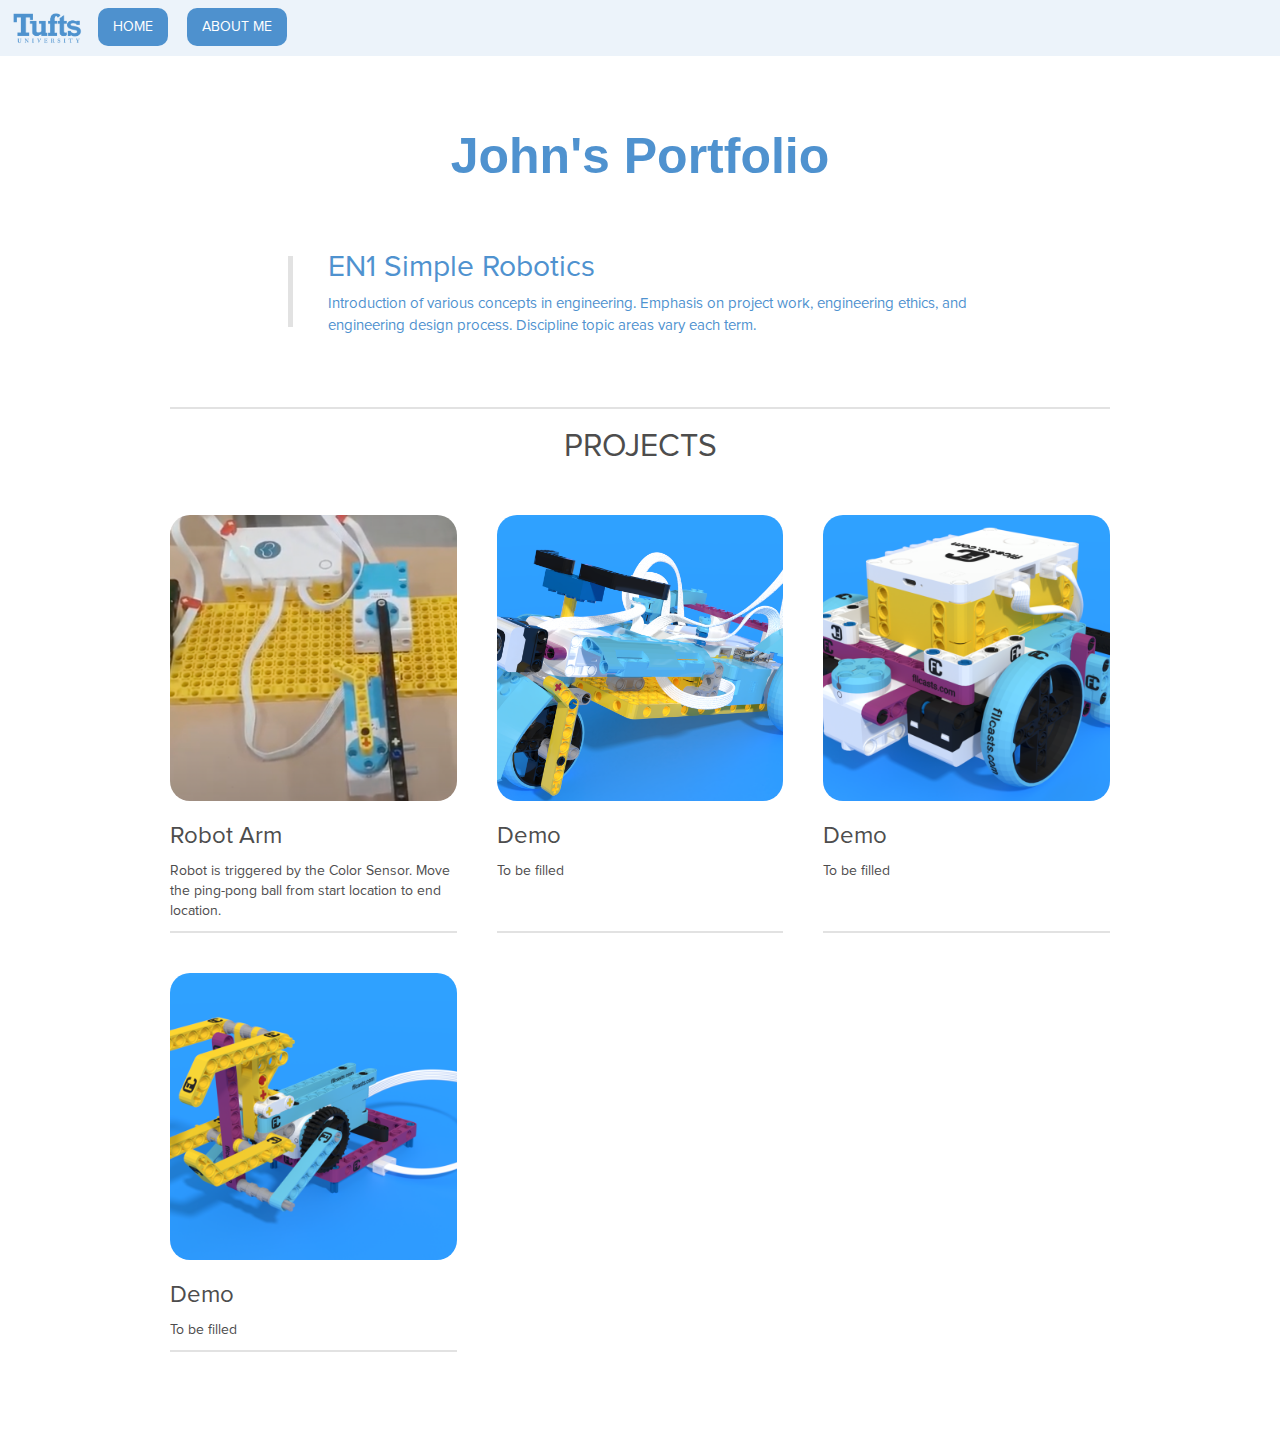
<file: index.html>
<!DOCTYPE html>
<html lang="en">
<head>
  <meta charset="utf-8">
  <title>Home</title>
  <meta content="width=device-width, initial-scale=1" name="viewport">
  <link href="css/normalize.css" rel="stylesheet" type="text/css">
  <link href="css/web.css" rel="stylesheet" type="text/css">
  <link href="css/main.css" rel="stylesheet" type="text/css">
  <link rel="stylesheet" href="https://cdnjs.cloudflare.com/ajax/libs/font-awesome/4.7.0/css/font-awesome.min.css">
  <!-- [if lt IE 9]><script src="https://cdnjs.cloudflare.com/ajax/libs/html5shiv/3.7.3/html5shiv.min.js" type="text/javascript"></script><![endif] -->
  <script type="text/javascript">!function(o,c){var n=c.documentElement,t=" w-mod-";n.className+=t+"js",("ontouchstart"in o||o.DocumentTouch&&c instanceof DocumentTouch)&&(n.className+=t+"touch")}(window,document);</script>
  <link href="images/favicon.png" rel="shortcut icon" type="image/x-icon">
  <link href="images/webclip.png" rel="apple-touch-icon">
</head>
<body class="body">

  <div class="section wf-section">
    
    <a href="https://www.tufts.edu/" target="_blank" class="tufts-link w-inline-block"><img src="images/tufts.png" loading="lazy" width="94" alt="" class="title-image"></a>
    
    <a href="index.html" class="top-button w-button">HOME</a>
    
    <a href="contact.html" class="top-button w-button">ABOUT ME</a>

  </div>
  <div class="section-2 wf-section">

    <h1 class="main-heading">John's Portfolio</h1>

  </div>
  <div class="section-3 wf-section">
    <div class="description-container w-container">
      <blockquote class="description-quote"><span class="text-span"> EN1 Simple Robotics</span><br><span class="text-span-2"> Introduction of various concepts in engineering. Emphasis on project work, engineering ethics, and engineering design process. Discipline topic areas vary each term. </span></blockquote>
    </div>
  </div>
  <section id="cards-section" class="project-section wf-section">
    <div class="project-container w-container">
      
      <h2 class="project-heading">PROJECTS</h2>
      
      <div class="project-grid-container">

        <div class="individual">
          <div class="project-image"><a href="subpage.html"><img src="images/demo.png" class="cards-image"></a></div>
          <a href="#" style="color: inherit; text-decoration: inherit;"> <h3 class="project-sub-heading">Robot Arm</h3></a>
          <p class="project-paragraph">Robot is triggered by the Color Sensor. Move the ping-pong ball from start location to end location.</p>
        </div>
        
        <div class="individual">
          <div class="project-image"><a href="#"><img src="images/lego0.png" class="cards-image"></a></div>
          <a href="#" style="color: inherit; text-decoration: inherit;"> <h3 class="project-sub-heading">Demo</h3></a>
          <p class="project-paragraph">To be filled</p>
        </div>

        <div class="individual">
          <div class="project-image"><a href="#"><img src="images/lego1.png" class="cards-image"></a></div>
          <a href="#" style="color: inherit; text-decoration: inherit;"> <h3 class="project-sub-heading">Demo</h3></a>
          <p class="project-paragraph">To be filled</p>
        </div>

        <div class="individual">
          <div class="project-image"><a href="#"><img src="images/lego2.png" class="cards-image"></a></div>
          <a href="#" style="color: inherit; text-decoration: inherit;"> <h3 class="project-sub-heading">Demo</h3></a>
          <p class="project-paragraph">To be filled</p>
        </div>
      
      </div>
    </div>
  </section>
  <script src="https://d3e54v103j8qbb.cloudfront.net/js/jquery-3.5.1.min.dc5e7f18c8.js?site=6262e29f3ab64e12de472b11" type="text/javascript" integrity="sha256-9/aliU8dGd2tb6OSsuzixeV4y/faTqgFtohetphbbj0=" crossorigin="anonymous"></script>
  <script src="js/main.js" type="text/javascript"></script>
  <!-- [if lte IE 9]><script src="https://cdnjs.cloudflare.com/ajax/libs/placeholders/3.0.2/placeholders.min.js"></script><![endif] -->
</body>
</html>
</file>
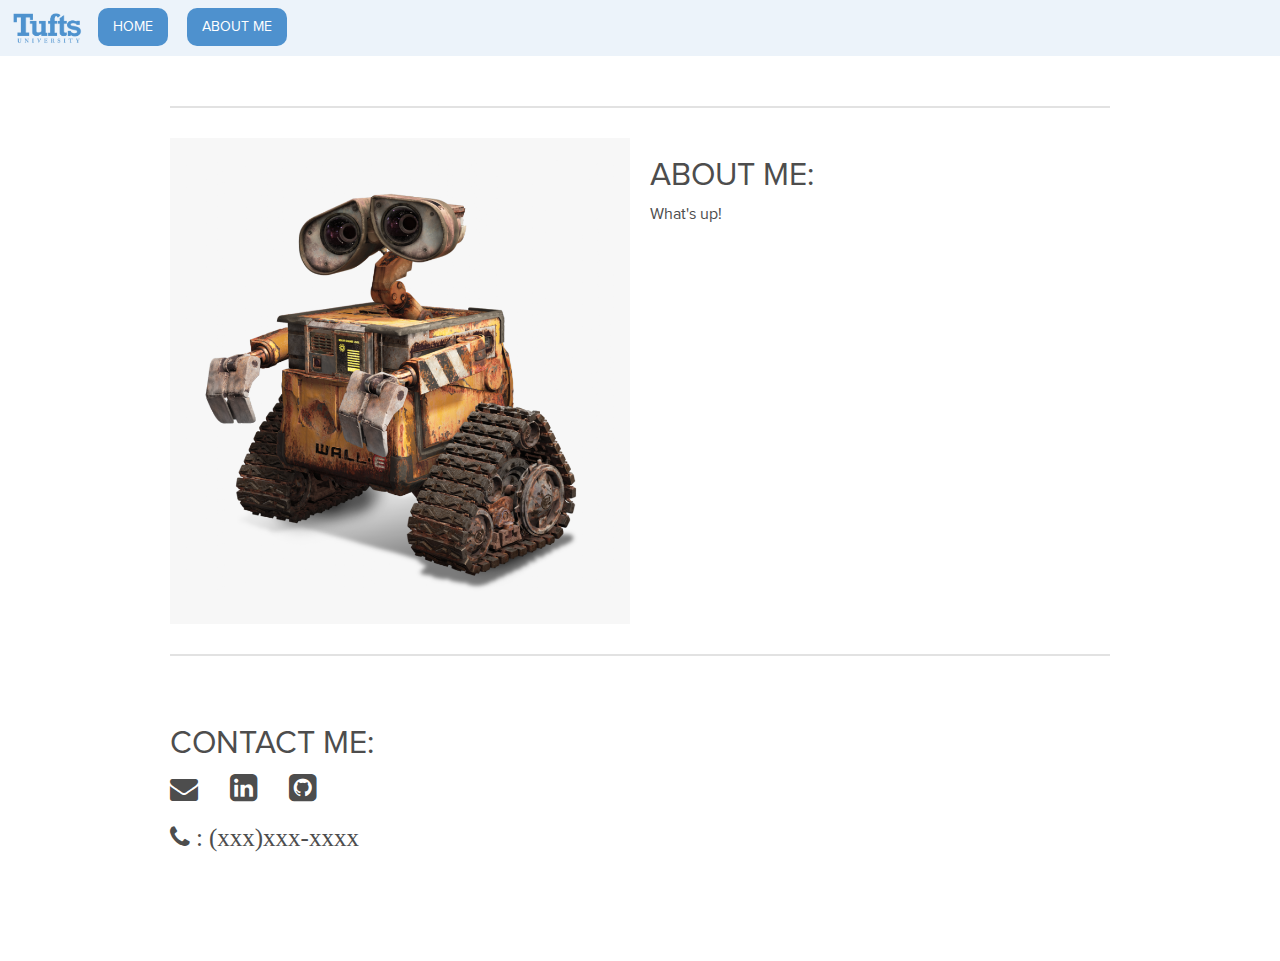
<file: contact.html>
<!DOCTYPE html>
<html lang="en">
<head>
  <meta charset="utf-8">
  <title>About Me</title>
  <meta content="width=device-width, initial-scale=1" name="viewport">
  <link href="css/normalize.css" rel="stylesheet" type="text/css">
  <link href="css/web.css" rel="stylesheet" type="text/css">
  <link href="css/main.css" rel="stylesheet" type="text/css">
  <link rel="stylesheet" href="https://cdnjs.cloudflare.com/ajax/libs/font-awesome/4.7.0/css/font-awesome.min.css">
  <!-- [if lt IE 9]><script src="https://cdnjs.cloudflare.com/ajax/libs/html5shiv/3.7.3/html5shiv.min.js" type="text/javascript"></script><![endif] -->
  <script type="text/javascript">!function(o,c){var n=c.documentElement,t=" w-mod-";n.className+=t+"js",("ontouchstart"in o||o.DocumentTouch&&c instanceof DocumentTouch)&&(n.className+=t+"touch")}(window,document);</script>
  <link href="images/favicon.png" rel="shortcut icon" type="image/x-icon">
  <link href="images/webclip.png" rel="apple-touch-icon">
</head>

<body class="body-3">
  <div class="section wf-section">

    <a href="https://www.tufts.edu/" target="_blank" class="tufts-link w-inline-block"><img src="images/tufts.png" loading="lazy" width="94" alt="" class="title-image"></a>
    
    <a href="index.html" class="top-button w-button">HOME</a>
    
    <a href="contact.html" class="top-button w-button">ABOUT ME</a>

  </div>
  <div class="section21 wf-section">
    <div class="container21 w-container">
      <div class="half-half w-row">
        
        <div class="half-image w-col w-col-6"><img src="images/w.png" loading="lazy" sizes="(max-width: 767px) 96vw, (max-width: 991px) 354px, 460px" alt="" class="half-image-img"></div>
        
        <div class="half-text w-col w-col-6">
          <h2 class="heading">ABOUT ME:</h2>
          <p class="paragraph">What's up!</p>
        </div>
      
      </div>
    </div>
  </div>

  <section id="contact-form" class="section22 wf-section">
    <div class="contact-container w-container">
      
      <h2 class="heading">CONTACT ME:</h2>
      
      <a href="mailto:ethan.danahy@tufts.edu" style="font-size: 28px;" class="con"><i class="fa fa-envelope" aria-hidden="true" style="color:#4d4d4d; "></i></a> &nbsp&nbsp&nbsp&nbsp&nbsp&nbsp
      
      <a href="#" style="font-size: 32px; "><i class="fa fa-linkedin-square" aria-hidden="true" style="color:#4d4d4d"></i></a> &nbsp&nbsp&nbsp&nbsp&nbsp&nbsp
      
      <a href="#" style="font-size: 32px; "><i class="fa fa-github-square" aria-hidden="true" style="color:#4d4d4d"></i></a> &nbsp&nbsp&nbsp&nbsp&nbsp&nbsp

      <br><br>
      
      <p class="paragraph"><i class="fa fa-phone" aria-hidden="true" style="color:#4d4d4d; font-size: 25px;"> : (xxx)xxx-xxxx</p></i>
    
    </div>
  </section>
  <script src="https://d3e54v103j8qbb.cloudfront.net/js/jquery-3.5.1.min.dc5e7f18c8.js?site=6262e29f3ab64e12de472b11" type="text/javascript" integrity="sha256-9/aliU8dGd2tb6OSsuzixeV4y/faTqgFtohetphbbj0=" crossorigin="anonymous"></script>
  <script src="js/main.js" type="text/javascript"></script>
  <!-- [if lte IE 9]><script src="https://cdnjs.cloudflare.com/ajax/libs/placeholders/3.0.2/placeholders.min.js"></script><![endif] -->
</body>
</html>
</file>
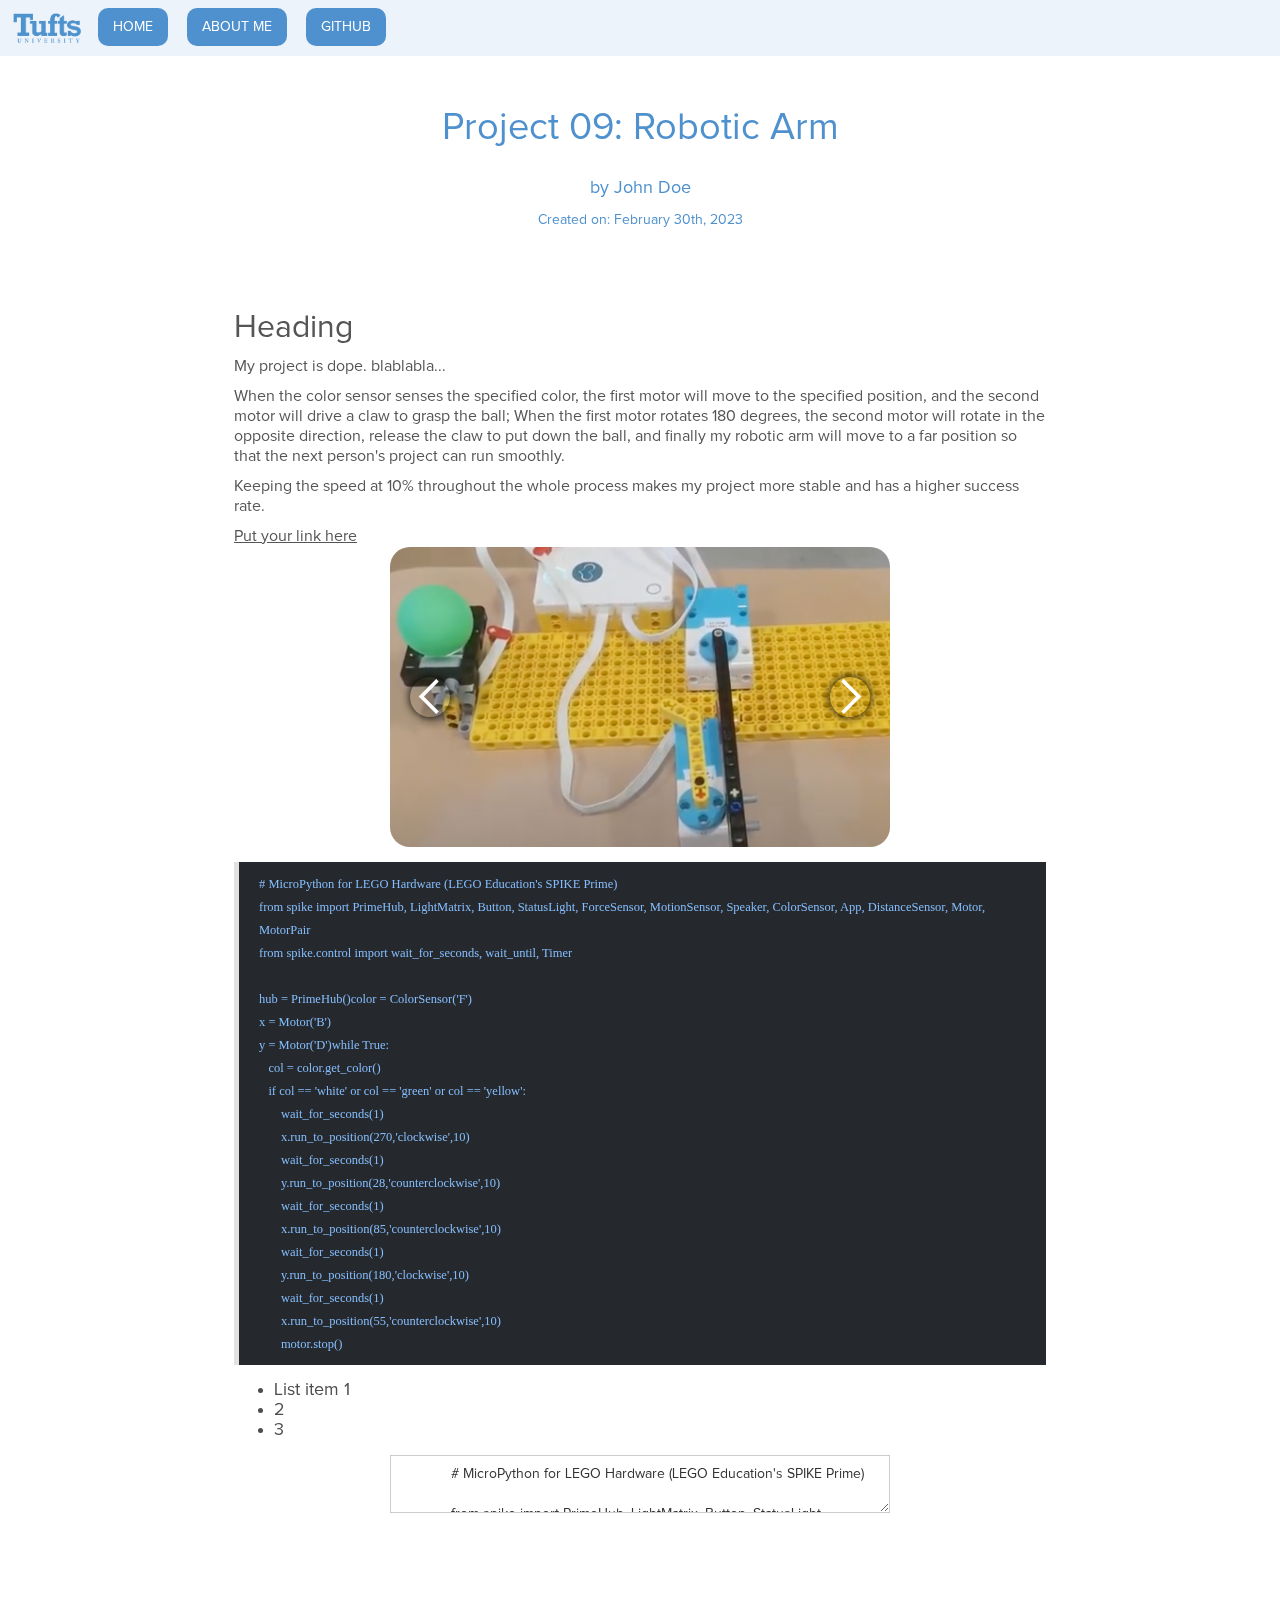
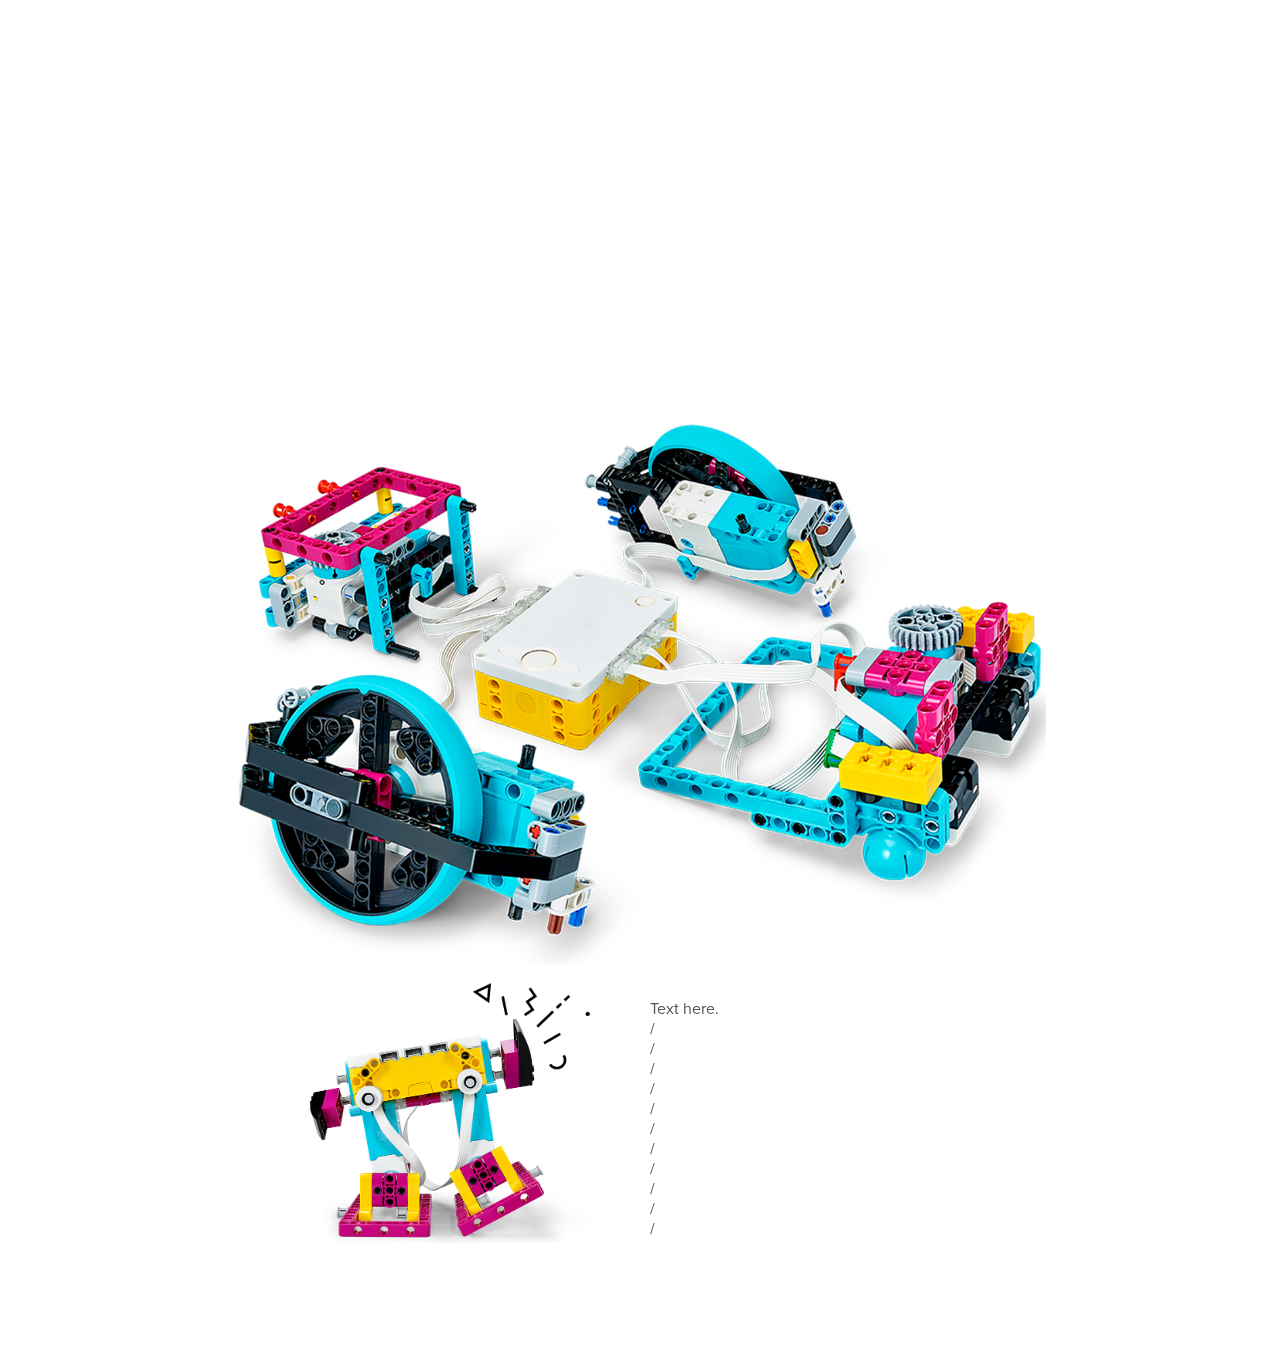
<file: subpage.html>
<!DOCTYPE html>
<html lang="en">
<head>
  <meta charset="utf-8">
  <title>project</title>
  <meta content="width=device-width, initial-scale=1" name="viewport">
  <link href="css/normalize.css" rel="stylesheet" type="text/css">
  <link href="css/web.css" rel="stylesheet" type="text/css">
  <link href="css/main.css" rel="stylesheet" type="text/css">
  <link rel="stylesheet" href="https://cdnjs.cloudflare.com/ajax/libs/font-awesome/4.7.0/css/font-awesome.min.css">
  <!-- [if lt IE 9]><script src="https://cdnjs.cloudflare.com/ajax/libs/html5shiv/3.7.3/html5shiv.min.js" type="text/javascript"></script><![endif] -->
  <script type="text/javascript">!function(o,c){var n=c.documentElement,t=" w-mod-";n.className+=t+"js",("ontouchstart"in o||o.DocumentTouch&&c instanceof DocumentTouch)&&(n.className+=t+"touch")}(window,document);</script>
  <link href="images/favicon.png" rel="shortcut icon" type="image/x-icon">
  <link href="images/webclip.png" rel="apple-touch-icon">
</head>
<body class="body-2">

  <div class="section wf-section">

    <a href="https://www.tufts.edu/" target="_blank" class="tufts-link w-inline-block"><img src="images/tufts.png" loading="lazy" width="94" alt="" class="title-image"></a>
    
    <a href="index.html" class="top-button w-button">HOME</a>
    
    <a href="contact.html" class="top-button w-button">ABOUT ME</a>
    
    <a href="#" class="top-button w-button">GITHUB</a>

  </div>

  <div class="section-11 wf-section">
    <div class="w-layout-grid project-title">
      <h1 class="name">Project 09: Robotic Arm</h1>
      <div class="creator-and-time w-richtext">

        <h4>by John Doe</h4>

        <p>Created on: February 30th, 2023</p>

      </div>
    </div>
  </div>

  <div class="section-12 wf-section">
    <div class="project-container-subpage w-container">
      
      <h2 class="heading">Heading</h2>
      
      <p class="paragraph">My project is dope. blablabla...</p>
      
      <p class="paragraph">When the color sensor senses the specified color, the first motor will move to the specified position, and the second motor will drive a claw to grasp the ball; When the first motor rotates 180 degrees, the second motor will rotate in the opposite direction, release the claw to put down the ball, and finally my robotic arm will move to a far position so that the next person&#x27;s project can run smoothly.  </p>
      
      <p class="paragraph">Keeping the speed at 10% throughout the whole process makes my project more stable and has a higher success rate.</p>
      
      <a href="#" class="paragraph" style="color: inherit;">Put your link here</a>
      
      <div data-delay="4000" data-animation="slide" class="slider w-slider" data-autoplay="false" data-easing="ease" data-hide-arrows="false" data-disable-swipe="false" data-autoplay-limit="0" data-nav-spacing="5" data-duration="500" data-infinite="true">
        <div class="mask w-slider-mask">
          <div class="slide w-slide">
            <a href="#" class="lightbox-link w-inline-block w-lightbox"><img sizes="(max-width: 767px) 90vw, (max-width: 991px) 85vw, 100vw" src="images/demo.png" loading="lazy" alt="" class="slide-image">
              <script type="application/json" class="w-json">{
  "items": [
    {
      "_id": "example_img",
      "origFileName": "demo.png",
      "fileName": "demo.png",
      "fileSize": 3875146,
      "height": 1612,
      "url": "images/demo.png",
      "width": 2262,
      "type": "image"
    }
  ],
  "group": "gallery"
}</script>
            </a>
          </div>
          <div class="slide w-slide">
            <a href="#" class="lightbox-link w-inline-block w-lightbox"><img sizes="(max-width: 767px) 90vw, (max-width: 991px) 85vw, 100vw" src="images/demo1.png" loading="lazy" alt="" class="slide-image">
              <script type="application/json" class="w-json">{
  "items": [
    {
      "_id": "example_img",
      "origFileName": "demo1.png",
      "fileName": "demo1.png",
      "fileSize": 3858187,
      "height": 1398,
      "url": "images/demo1.png",
      "width": 2122,
      "type": "image"
    }
  ],
  "group": "gallery"
}</script>
            </a>
          </div>
          <div class="slide w-slide">
            <a href="#" class="lightbox-link w-inline-block w-lightbox"><img src="images/demo2.png" loading="lazy" sizes="(max-width: 767px) 90vw, (max-width: 991px) 85vw, 100vw" alt="" class="slide-image">
              <script type="application/json" class="w-json">{
  "items": [
    {
      "_id": "example_img",
      "origFileName": "demo2.png",
      "fileName": "demo2.png",
      "fileSize": 2516172,
      "height": 756,
      "url": "images/demo2.png",
      "width": 2230,
      "type": "image"
    }
  ],
  "group": "gallery"
}</script>
            </a>
          </div>
        </div>
        <div class="left-arrow w-slider-arrow-left">
          <div class="arrow w-icon-slider-left"></div>
        </div>
        <div class="right-arrow w-slider-arrow-right">
          <div class="arrow w-icon-slider-right"></div>
        </div>
        <div class="slide-nav w-slider-nav w-shadow w-round"></div>
      </div>
      
      <blockquote class="code-container"><span class="code"># MicroPython for LEGO Hardware (LEGO Education&#x27;s SPIKE Prime)<br>from spike import PrimeHub, LightMatrix, Button, StatusLight, ForceSensor, MotionSensor, Speaker, ColorSensor, App, DistanceSensor, Motor, MotorPair<br>from spike.control import wait_for_seconds, wait_until, Timer<br>‍<br>hub = PrimeHub()color = ColorSensor(&#x27;F&#x27;)<br>x = Motor(&#x27;B&#x27;)<br>y = Motor(&#x27;D&#x27;)while True:<br>    col = color.get_color()<br>    if col == &#x27;white&#x27; or col == &#x27;green&#x27; or col == &#x27;yellow&#x27;:<br>        wait_for_seconds(1)<br>        x.run_to_position(270,&#x27;clockwise&#x27;,10)<br>        wait_for_seconds(1)<br>        y.run_to_position(28,&#x27;counterclockwise&#x27;,10)<br>        wait_for_seconds(1)<br>        x.run_to_position(85,&#x27;counterclockwise&#x27;,10)<br>        wait_for_seconds(1)<br>        y.run_to_position(180,&#x27;clockwise&#x27;,10)<br>        wait_for_seconds(1)<br>        x.run_to_position(55,&#x27;counterclockwise&#x27;,10)<br>        motor.stop()</span></blockquote>
      
      <ul role="list" class="list">

        <li class="list-item">List item 1</li>

        <li>2</li>

        <li>3</li>

      </ul>

        <div class="container-2 w-container">
          <textarea id="field" name="field" maxlength="5000" placeholder="" data-name="field" class="textarea w-input">
            # MicroPython for LEGO Hardware (LEGO Education's SPIKE Prime)

            from spike import PrimeHub, LightMatrix, Button, StatusLight, ForceSensor, MotionSensor, Speaker, ColorSensor, App, DistanceSensor, Motor, MotorPair

            from spike.control import wait_for_seconds, wait_until, Timer

            hub = PrimeHub()color;

            etc.
          </textarea>
        </div>
      
      <div style="padding-top:56%" class="video w-video w-embed"><iframe class="embedly-embed" src="https://cdn.embedly.com/widgets/media.html?src=https%3A%2F%2Fwww.youtube.com%2Fembed%2FdureZf8EU7A%3Ffeature%3Doembed&display_name=YouTube&url=https%3A%2F%2Fwww.youtube.com%2Fwatch%3Fv%3DdureZf8EU7A&image=https%3A%2F%2Fi.ytimg.com%2Fvi%2FdureZf8EU7A%2Fhqdefault.jpg&key=96f1f04c5f4143bcb0f2e68c87d65feb&type=text%2Fhtml&schema=youtube" scrolling="no" allowfullscreen="" title="Eddy HW"></iframe></div>
      
      <img src="images/lego_spike.0.png" loading="lazy" width="812" sizes="(max-width: 767px) 90vw, (max-width: 991px) 85vw, 100vw" alt="" class="image">
      
      <div class="half-half w-row">
        <div class="half-image w-col w-col-6"><img src="images/dancing.png" loading="lazy" sizes="(max-width: 767px) 86vw, (max-width: 991px) 41vw, 100vw" alt="" class="half-image-img"></div>
        <div class="half-text w-col w-col-6">
          <p class="paragraph"><br>Text here.<br>/<br>/<br>/<br>/<br>/<br>/<br>/<br>/<br>/<br>/<br>/</p>
        </div>
      </div>
    
    </div>
  </div>
  <script src="https://d3e54v103j8qbb.cloudfront.net/js/jquery-3.5.1.min.dc5e7f18c8.js?site=6262e29f3ab64e12de472b11" type="text/javascript" integrity="sha256-9/aliU8dGd2tb6OSsuzixeV4y/faTqgFtohetphbbj0=" crossorigin="anonymous"></script>
  <script src="js/main.js" type="text/javascript"></script>
  <!-- [if lte IE 9]><script src="https://cdnjs.cloudflare.com/ajax/libs/placeholders/3.0.2/placeholders.min.js"></script><![endif] -->
</body>
</html>
</file>
<file: css/web.css>
.w-icon-slider-right:before {
  content: "\e600";
}
.w-icon-slider-left:before {
  content: "\e601";
}
.w-icon-nav-menu:before {
  content: "\e602";
}
.w-icon-arrow-down:before,
.w-icon-dropdown-toggle:before {
  content: "\e603";
}
.w-icon-file-upload-remove:before {
  content: "\e900";
}
.w-icon-file-upload-icon:before {
  content: "\e903";
}
* {
  -webkit-box-sizing: border-box;
  -moz-box-sizing: border-box;
  box-sizing: border-box;
}
html {
  height: 100%;
}
body {
  margin: 0;
  min-height: 100%;
  background-color: #fff;
  font-family: Arial, sans-serif;
  font-size: 14px;
  line-height: 20px;
  color: #333;
}
img {
  max-width: 100%;
  vertical-align: middle;
  display: inline-block;
}
html.w-mod-touch * {
  background-attachment: scroll !important;
}
.w-block {
  display: block;
}
.w-inline-block {
  max-width: 100%;
  display: inline-block;
}
.w-clearfix:before,
.w-clearfix:after {
  content: " ";
  display: table;
  grid-column-start: 1;
  grid-row-start: 1;
  grid-column-end: 2;
  grid-row-end: 2;
}
.w-clearfix:after {
  clear: both;
}
.w-hidden {
  display: none;
}
.w-button {
  display: inline-block;
  padding: 9px 15px;
  background-color: #3898EC;
  color: white;
  border: 0;
  line-height: inherit;
  text-decoration: none;
  cursor: pointer;
  border-radius: 0;
}
input.w-button {
  -webkit-appearance: button;
}
html[data-w-dynpage] [data-w-cloak] {
  color: transparent !important;
}

h1,
h2,
h3,
h4,
h5,
h6 {
  font-weight: bold;
  margin-bottom: 10px;
}
h1 {
  font-size: 38px;
  line-height: 44px;
  margin-top: 20px;
}
h2 {
  font-size: 32px;
  line-height: 36px;
  margin-top: 20px;
}
h3 {
  font-size: 24px;
  line-height: 30px;
  margin-top: 20px;
}
h4 {
  font-size: 18px;
  line-height: 24px;
  margin-top: 10px;
}
h5 {
  font-size: 14px;
  line-height: 20px;
  margin-top: 10px;
}
h6 {
  font-size: 12px;
  line-height: 18px;
  margin-top: 10px;
}
p {
  margin-top: 0;
  margin-bottom: 10px;
}
blockquote {
  margin: 0 0 10px 0;
  padding: 10px 20px;
  border-left: 5px solid #E2E2E2;
  font-size: 18px;
  line-height: 22px;
}
figure {
  margin: 0;
  margin-bottom: 10px;
}
figcaption {
  margin-top: 5px;
  text-align: center;
}
ul,
ol {
  margin-top: 0px;
  margin-bottom: 10px;
  padding-left: 40px;
}
.w-list-unstyled {
  padding-left: 0;
  list-style: none;
}
.w-embed:before,
.w-embed:after {
  content: " ";
  display: table;
  grid-column-start: 1;
  grid-row-start: 1;
  grid-column-end: 2;
  grid-row-end: 2;
}
.w-embed:after {
  clear: both;
}
.w-video {
  width: 100%;
  position: relative;
  padding: 0;
}
.w-video iframe,
.w-video object,
.w-video embed {
  position: absolute;
  top: 0;
  left: 0;
  width: 100%;
  height: 100%;
  border: none;
}
fieldset {
  padding: 0;
  margin: 0;
  border: 0;
}
button,
html input[type='button'],
input[type='reset'] {
  border: 0;
  cursor: pointer;
  -webkit-appearance: button;
}
.w-form {
  margin: 0 0 15px;
}
.w-form-done {
  display: none;
  padding: 20px;
  text-align: center;
  background-color: #dddddd;
}
.w-form-fail {
  display: none;
  margin-top: 10px;
  padding: 10px;
  background-color: #ffdede;
}
label {
  display: block;
  margin-bottom: 5px;
  font-weight: bold;
}
.w-input,
.w-select {
  display: block;
  width: 100%;
  height: 38px;
  padding: 8px 12px;
  margin-bottom: 10px;
  font-size: 14px;
  line-height: 1.428571429;
  color: #333333;
  vertical-align: middle;
  background-color: #ffffff;
  border: 1px solid #cccccc;
}
.w-input:-moz-placeholder,
.w-select:-moz-placeholder {
  color: #999;
}
.w-input::-moz-placeholder,
.w-select::-moz-placeholder {
  color: #999;
  opacity: 1;
}
.w-input:-ms-input-placeholder,
.w-select:-ms-input-placeholder {
  color: #999;
}
.w-input::-webkit-input-placeholder,
.w-select::-webkit-input-placeholder {
  color: #999;
}
.w-input:focus,
.w-select:focus {
  border-color: #3898EC;
  outline: 0;
}
.w-input[disabled],
.w-select[disabled],
.w-input[readonly],
.w-select[readonly],
fieldset[disabled] .w-input,
fieldset[disabled] .w-select {
  cursor: not-allowed;
  background-color: #eeeeee;
}
textarea.w-input,
textarea.w-select {
  height: auto;
}
.w-select {
  background-color: #f3f3f3;
}
.w-select[multiple] {
  height: auto;
}
.w-form-label {
  display: inline-block;
  cursor: pointer;
  font-weight: normal;
  margin-bottom: 0px;
}
.w-radio {
  display: block;
  margin-bottom: 5px;
  padding-left: 20px;
}
.w-radio:before,
.w-radio:after {
  content: " ";
  display: table;
  grid-column-start: 1;
  grid-row-start: 1;
  grid-column-end: 2;
  grid-row-end: 2;
}
.w-radio:after {
  clear: both;
}
.w-radio-input {
  margin: 4px 0 0;
  margin-top: 1px \9;
  line-height: normal;
  float: left;
  margin-left: -20px;
}
.w-radio-input {
  margin-top: 3px;
}
.w-file-upload {
  display: block;
  margin-bottom: 10px;
}
.w-file-upload-input {
  width: 0.1px;
  height: 0.1px;
  opacity: 0;
  overflow: hidden;
  position: absolute;
  z-index: -100;
}
.w-file-upload-default,
.w-file-upload-uploading,
.w-file-upload-success {
  display: inline-block;
  color: #333333;
}
.w-file-upload-error {
  display: block;
  margin-top: 10px;
}
.w-file-upload-default.w-hidden,
.w-file-upload-uploading.w-hidden,
.w-file-upload-error.w-hidden,
.w-file-upload-success.w-hidden {
  display: none;
}
.w-file-upload-uploading-btn {
  display: flex;
  font-size: 14px;
  font-weight: normal;
  cursor: pointer;
  margin: 0;
  padding: 8px 12px;
  border: 1px solid #cccccc;
  background-color: #fafafa;
}
.w-file-upload-file {
  display: flex;
  flex-grow: 1;
  justify-content: space-between;
  margin: 0;
  padding: 8px 9px 8px 11px;
  border: 1px solid #cccccc;
  background-color: #fafafa;
}
.w-file-upload-file-name {
  font-size: 14px;
  font-weight: normal;
  display: block;
}
.w-file-remove-link {
  margin-top: 3px;
  margin-left: 10px;
  width: auto;
  height: auto;
  padding: 3px;
  display: block;
  cursor: pointer;
}
.w-icon-file-upload-remove {
  margin: auto;
  font-size: 10px;
}
.w-file-upload-error-msg {
  display: inline-block;
  color: #ea384c;
  padding: 2px 0;
}
.w-file-upload-info {
  display: inline-block;
  line-height: 38px;
  padding: 0 12px;
}
.w-file-upload-label {
  display: inline-block;
  font-size: 14px;
  font-weight: normal;
  cursor: pointer;
  margin: 0;
  padding: 8px 12px;
  border: 1px solid #cccccc;
  background-color: #fafafa;
}
.w-icon-file-upload-icon,
.w-icon-file-upload-uploading {
  display: inline-block;
  margin-right: 8px;
  width: 20px;
}
.w-icon-file-upload-uploading {
  height: 20px;
}
.w-container {
  margin-left: auto;
  margin-right: auto;
  max-width: 940px;
}
.w-container:before,
.w-container:after {
  content: " ";
  display: table;
  grid-column-start: 1;
  grid-row-start: 1;
  grid-column-end: 2;
  grid-row-end: 2;
}
.w-container:after {
  clear: both;
}
.w-container .w-row {
  margin-left: -10px;
  margin-right: -10px;
}
.w-row:before,
.w-row:after {
  content: " ";
  display: table;
  grid-column-start: 1;
  grid-row-start: 1;
  grid-column-end: 2;
  grid-row-end: 2;
}
.w-row:after {
  clear: both;
}
.w-row .w-row {
  margin-left: 0;
  margin-right: 0;
}
.w-col {
  position: relative;
  float: left;
  width: 100%;
  min-height: 1px;
  padding-left: 10px;
  padding-right: 10px;
}
.w-col .w-col {
  padding-left: 0;
  padding-right: 0;
}
.w-col-1 {
  width: 8.33333333%;
}
.w-col-2 {
  width: 16.66666667%;
}
.w-col-3 {
  width: 25%;
}
.w-col-4 {
  width: 33.33333333%;
}
.w-col-5 {
  width: 41.66666667%;
}
.w-col-6 {
  width: 50%;
}
.w-col-7 {
  width: 58.33333333%;
}
.w-col-8 {
  width: 66.66666667%;
}
.w-col-9 {
  width: 75%;
}
.w-col-10 {
  width: 83.33333333%;
}
.w-col-11 {
  width: 91.66666667%;
}
.w-col-12 {
  width: 100%;
}
.w-hidden-main {
  display: none !important;
}
@media screen and (max-width: 991px) {
  .w-container {
    max-width: 728px;
  }
  .w-hidden-main {
    display: inherit !important;
  }
  .w-hidden-medium {
    display: none !important;
  }
  .w-col-medium-1 {
    width: 8.33333333%;
  }
  .w-col-medium-2 {
    width: 16.66666667%;
  }
  .w-col-medium-3 {
    width: 25%;
  }
  .w-col-medium-4 {
    width: 33.33333333%;
  }
  .w-col-medium-5 {
    width: 41.66666667%;
  }
  .w-col-medium-6 {
    width: 50%;
  }
  .w-col-medium-7 {
    width: 58.33333333%;
  }
  .w-col-medium-8 {
    width: 66.66666667%;
  }
  .w-col-medium-9 {
    width: 75%;
  }
  .w-col-medium-10 {
    width: 83.33333333%;
  }
  .w-col-medium-11 {
    width: 91.66666667%;
  }
  .w-col-medium-12 {
    width: 100%;
  }
  .w-col-stack {
    width: 100%;
    left: auto;
    right: auto;
  }
}
@media screen and (max-width: 767px) {
  .w-hidden-main {
    display: inherit !important;
  }
  .w-hidden-medium {
    display: inherit !important;
  }
  .w-hidden-small {
    display: none !important;
  }
  .w-row,
  .w-container .w-row {
    margin-left: 0;
    margin-right: 0;
  }
  .w-col {
    width: 100%;
    left: auto;
    right: auto;
  }
  .w-col-small-1 {
    width: 8.33333333%;
  }
  .w-col-small-2 {
    width: 16.66666667%;
  }
  .w-col-small-3 {
    width: 25%;
  }
  .w-col-small-4 {
    width: 33.33333333%;
  }
  .w-col-small-5 {
    width: 41.66666667%;
  }
  .w-col-small-6 {
    width: 50%;
  }
  .w-col-small-7 {
    width: 58.33333333%;
  }
  .w-col-small-8 {
    width: 66.66666667%;
  }
  .w-col-small-9 {
    width: 75%;
  }
  .w-col-small-10 {
    width: 83.33333333%;
  }
  .w-col-small-11 {
    width: 91.66666667%;
  }
  .w-col-small-12 {
    width: 100%;
  }
}
@media screen and (max-width: 479px) {
  .w-container {
    max-width: none;
  }
  .w-hidden-main {
    display: inherit !important;
  }
  .w-hidden-medium {
    display: inherit !important;
  }
  .w-hidden-small {
    display: inherit !important;
  }
  .w-hidden-tiny {
    display: none !important;
  }
  .w-col {
    width: 100%;
  }
  .w-col-tiny-1 {
    width: 8.33333333%;
  }
  .w-col-tiny-2 {
    width: 16.66666667%;
  }
  .w-col-tiny-3 {
    width: 25%;
  }
  .w-col-tiny-4 {
    width: 33.33333333%;
  }
  .w-col-tiny-5 {
    width: 41.66666667%;
  }
  .w-col-tiny-6 {
    width: 50%;
  }
  .w-col-tiny-7 {
    width: 58.33333333%;
  }
  .w-col-tiny-8 {
    width: 66.66666667%;
  }
  .w-col-tiny-9 {
    width: 75%;
  }
  .w-col-tiny-10 {
    width: 83.33333333%;
  }
  .w-col-tiny-11 {
    width: 91.66666667%;
  }
  .w-col-tiny-12 {
    width: 100%;
  }
}
.w-widget {
  position: relative;
}
.w-widget-map {
  width: 100%;
  height: 400px;
}
.w-widget-map label {
  width: auto;
  display: inline;
}
.w-widget-map img {
  max-width: inherit;
}
.w-widget-map .gm-style-iw {
  text-align: center;
}
.w-widget-map .gm-style-iw > button {
  display: none !important;
}
.w-widget-twitter {
  overflow: hidden;
}
.w-widget-twitter-count-shim {
  display: inline-block;
  vertical-align: top;
  position: relative;
  width: 28px;
  height: 20px;
  text-align: center;
  background: white;
  border: #758696 solid 1px;
  border-radius: 3px;
}
.w-widget-twitter-count-shim * {
  pointer-events: none;
  -webkit-user-select: none;
  -moz-user-select: none;
  -ms-user-select: none;
  user-select: none;
}
.w-widget-twitter-count-shim .w-widget-twitter-count-inner {
  position: relative;
  font-size: 15px;
  line-height: 12px;
  text-align: center;
  color: #999;
  font-family: serif;
}
.w-widget-twitter-count-shim .w-widget-twitter-count-clear {
  position: relative;
  display: block;
}
.w-widget-twitter-count-shim.w--large {
  width: 36px;
  height: 28px;
}
.w-widget-twitter-count-shim.w--large .w-widget-twitter-count-inner {
  font-size: 18px;
  line-height: 18px;
}
.w-widget-twitter-count-shim:not(.w--vertical) {
  margin-left: 5px;
  margin-right: 8px;
}
.w-widget-twitter-count-shim:not(.w--vertical).w--large {
  margin-left: 6px;
}
.w-widget-twitter-count-shim:not(.w--vertical):before,
.w-widget-twitter-count-shim:not(.w--vertical):after {
  top: 50%;
  left: 0;
  border: solid transparent;
  content: ' ';
  height: 0;
  width: 0;
  position: absolute;
  pointer-events: none;
}
.w-widget-twitter-count-shim:not(.w--vertical):before {
  border-color: rgba(117, 134, 150, 0);
  border-right-color: #5d6c7b;
  border-width: 4px;
  margin-left: -9px;
  margin-top: -4px;
}
.w-widget-twitter-count-shim:not(.w--vertical).w--large:before {
  border-width: 5px;
  margin-left: -10px;
  margin-top: -5px;
}
.w-widget-twitter-count-shim:not(.w--vertical):after {
  border-color: rgba(255, 255, 255, 0);
  border-right-color: white;
  border-width: 4px;
  margin-left: -8px;
  margin-top: -4px;
}
.w-widget-twitter-count-shim:not(.w--vertical).w--large:after {
  border-width: 5px;
  margin-left: -9px;
  margin-top: -5px;
}
.w-widget-twitter-count-shim.w--vertical {
  width: 61px;
  height: 33px;
  margin-bottom: 8px;
}
.w-widget-twitter-count-shim.w--vertical:before,
.w-widget-twitter-count-shim.w--vertical:after {
  top: 100%;
  left: 50%;
  border: solid transparent;
  content: ' ';
  height: 0;
  width: 0;
  position: absolute;
  pointer-events: none;
}

@font-face {
  font-family: 'webflow-icons';
  src: url("[data-uri]") format('truetype');
  font-weight: normal;
  font-style: normal;
}
[class^="w-icon-"],
[class*=" w-icon-"] {
  /* use !important to prevent issues with browser extensions that change fonts */
  font-family: 'webflow-icons' !important;
  speak: none;
  font-style: normal;
  font-weight: normal;
  font-variant: normal;
  text-transform: none;
  line-height: 1;
  /* Better Font Rendering =========== */
  -webkit-font-smoothing: antialiased;
  -moz-osx-font-smoothing: grayscale;
}

.w-widget-twitter-count-shim.w--vertical:before {
  border-color: rgba(117, 134, 150, 0);
  border-top-color: #5d6c7b;
  border-width: 5px;
  margin-left: -5px;
}
.w-widget-twitter-count-shim.w--vertical:after {
  border-color: rgba(255, 255, 255, 0);
  border-top-color: white;
  border-width: 4px;
  margin-left: -4px;
}
.w-widget-twitter-count-shim.w--vertical .w-widget-twitter-count-inner {
  font-size: 18px;
  line-height: 22px;
}
.w-widget-twitter-count-shim.w--vertical.w--large {
  width: 76px;
}
.w-background-video {
  position: relative;
  overflow: hidden;
  height: 500px;
  color: white;
}
.w-background-video > video {
  background-size: cover;
  background-position: 50% 50%;
  position: absolute;
  margin: auto;
  width: 100%;
  height: 100%;
  right: -100%;
  bottom: -100%;
  top: -100%;
  left: -100%;
  object-fit: cover;
  z-index: -100;
}
.w-background-video > video::-webkit-media-controls-start-playback-button {
  display: none !important;
  -webkit-appearance: none;
}
.w-background-video--control {
  position: absolute;
  bottom: 1em;
  right: 1em;
  background-color: transparent;
  padding: 0;
}
.w-slider {
  position: relative;
  height: 300px;
  text-align: center;
  background: #dddddd;
  clear: both;
  -webkit-tap-highlight-color: rgba(0, 0, 0, 0);
  tap-highlight-color: rgba(0, 0, 0, 0);
}
.w-slider-mask {
  position: relative;
  display: block;
  overflow: hidden;
  z-index: 1;
  left: 0;
  right: 0;
  height: 100%;
  white-space: nowrap;
}
.w-slide {
  position: relative;
  display: inline-block;
  vertical-align: top;
  width: 100%;
  height: 100%;
  white-space: normal;
  text-align: left;
}
.w-slider-nav {
  position: absolute;
  z-index: 2;
  top: auto;
  right: 0;
  bottom: 0;
  left: 0;
  margin: auto;
  padding-top: 10px;
  height: 40px;
  text-align: center;
  -webkit-tap-highlight-color: rgba(0, 0, 0, 0);
  tap-highlight-color: rgba(0, 0, 0, 0);
}
.w-slider-nav.w-round > div {
  border-radius: 100%;
}
.w-slider-nav.w-num > div {
  width: auto;
  height: auto;
  padding: 0.2em 0.5em;
  font-size: inherit;
  line-height: inherit;
}
.w-slider-nav.w-shadow > div {
  box-shadow: 0 0 3px rgba(51, 51, 51, 0.4);
}
.w-slider-nav-invert {
  color: #fff;
}
.w-slider-nav-invert > div {
  background-color: rgba(34, 34, 34, 0.4);
}
.w-slider-nav-invert > div.w-active {
  background-color: #222;
}
.w-slider-dot {
  position: relative;
  display: inline-block;
  width: 1em;
  height: 1em;
  background-color: rgba(255, 255, 255, 0.4);
  cursor: pointer;
  margin: 0 3px 0.5em;
  transition: background-color 100ms, color 100ms;
}
.w-slider-dot.w-active {
  background-color: #fff;
}
.w-slider-dot:focus {
  outline: none;
  box-shadow: 0px 0px 0px 2px #fff;
}
.w-slider-dot:focus.w-active {
  box-shadow: none;
}
.w-slider-arrow-left,
.w-slider-arrow-right {
  position: absolute;
  width: 80px;
  top: 0;
  right: 0;
  bottom: 0;
  left: 0;
  margin: auto;
  cursor: pointer;
  overflow: hidden;
  color: white;
  font-size: 40px;
  -webkit-tap-highlight-color: rgba(0, 0, 0, 0);
  tap-highlight-color: rgba(0, 0, 0, 0);
  -webkit-user-select: none;
  -moz-user-select: none;
  -ms-user-select: none;
  user-select: none;
}
.w-slider-arrow-left [class^='w-icon-'],
.w-slider-arrow-right [class^='w-icon-'],
.w-slider-arrow-left [class*=' w-icon-'],
.w-slider-arrow-right [class*=' w-icon-'] {
  position: absolute;
}
.w-slider-arrow-left:focus,
.w-slider-arrow-right:focus {
  outline: 0;
}
.w-slider-arrow-left {
  z-index: 3;
  right: auto;
}
.w-slider-arrow-right {
  z-index: 4;
  left: auto;
}
.w-icon-slider-left,
.w-icon-slider-right {
  top: 0;
  right: 0;
  bottom: 0;
  left: 0;
  margin: auto;
  width: 1em;
  height: 1em;
}
.w-slider-aria-label {
  border: 0;
  clip: rect(0 0 0 0);
  height: 1px;
  margin: -1px;
  overflow: hidden;
  padding: 0;
  position: absolute;
  width: 1px;
}
.w-slider-force-show {
  display: block !important;
}
.w-dropdown {
  display: inline-block;
  position: relative;
  text-align: left;
  margin-left: auto;
  margin-right: auto;
  z-index: 900;
}
.w-dropdown-btn,
.w-dropdown-toggle,
.w-dropdown-link {
  position: relative;
  vertical-align: top;
  text-decoration: none;
  color: #222222;
  padding: 20px;
  text-align: left;
  margin-left: auto;
  margin-right: auto;
  white-space: nowrap;
}
.w-dropdown-toggle {
  -webkit-user-select: none;
  -moz-user-select: none;
  -ms-user-select: none;
  user-select: none;
  display: inline-block;
  cursor: pointer;
  padding-right: 40px;
}
.w-dropdown-toggle:focus {
  outline: 0;
}
.w-icon-dropdown-toggle {
  position: absolute;
  top: 0;
  right: 0;
  bottom: 0;
  margin: auto;
  margin-right: 20px;
  width: 1em;
  height: 1em;
}
.w-dropdown-list {
  position: absolute;
  background: #dddddd;
  display: none;
  min-width: 100%;
}
.w-dropdown-list.w--open {
  display: block;
}
.w-dropdown-link {
  padding: 10px 20px;
  display: block;
  color: #222222;
}
.w-dropdown-link.w--current {
  color: #0082f3;
}
.w-dropdown-link:focus {
  outline: 0;
}
@media screen and (max-width: 767px) {
  .w-nav-brand {
    padding-left: 10px;
  }
}
/**
 * ## Note
 * Safari (on both iOS and OS X) does not handle viewport units (vh, vw) well.
 * For example percentage units do not work on descendants of elements that
 * have any dimensions expressed in viewport units. It also doesn’t handle them at
 * all in `calc()`.
 */
/**
 * Wrapper around all lightbox elements
 *
 * 1. Since the lightbox can receive focus, IE also gives it an outline.
 * 2. Fixes flickering on Chrome when a transition is in progress
 *    underneath the lightbox.
 */
.w-lightbox-backdrop {
  color: #000;
  cursor: auto;
  font-family: serif;
  font-size: medium;
  font-style: normal;
  font-variant: normal;
  font-weight: normal;
  letter-spacing: normal;
  line-height: normal;
  list-style: disc;
  text-align: start;
  text-indent: 0;
  text-shadow: none;
  text-transform: none;
  visibility: visible;
  white-space: normal;
  word-break: normal;
  word-spacing: normal;
  word-wrap: normal;
  position: fixed;
  top: 0;
  right: 0;
  bottom: 0;
  left: 0;
  color: #fff;
  font-family: "Helvetica Neue", Helvetica, Ubuntu, "Segoe UI", Verdana, sans-serif;
  font-size: 17px;
  line-height: 1.2;
  font-weight: 300;
  text-align: center;
  background: rgba(0, 0, 0, 0.9);
  z-index: 2000;
  outline: 0;
  /* 1 */
  opacity: 0;
  -webkit-user-select: none;
  -moz-user-select: none;
  -ms-user-select: none;
  -webkit-tap-highlight-color: transparent;
  -webkit-transform: translate(0, 0);
  /* 2 */
}
/**
 * Neat trick to bind the rubberband effect to our canvas instead of the whole
 * document on iOS. It also prevents a bug that causes the document underneath to scroll.
 */
.w-lightbox-backdrop,
.w-lightbox-container {
  height: 100%;
  overflow: auto;
  -webkit-overflow-scrolling: touch;
}
.w-lightbox-content {
  position: relative;
  height: 100vh;
  overflow: hidden;
}
.w-lightbox-view {
  position: absolute;
  width: 100vw;
  height: 100vh;
  opacity: 0;
}
.w-lightbox-view:before {
  content: "";
  height: 100vh;
}
/* .w-lightbox-content */
.w-lightbox-group,
.w-lightbox-group .w-lightbox-view,
.w-lightbox-group .w-lightbox-view:before {
  height: 86vh;
}
.w-lightbox-frame,
.w-lightbox-view:before {
  display: inline-block;
  vertical-align: middle;
}
/*
 * 1. Remove default margin set by user-agent on the <figure> element.
 */
.w-lightbox-figure {
  position: relative;
  margin: 0;
  /* 1 */
}
.w-lightbox-group .w-lightbox-figure {
  cursor: pointer;
}
/**
 * IE adds image dimensions as width and height attributes on the IMG tag,
 * but we need both width and height to be set to auto to enable scaling.
 */
.w-lightbox-img {
  width: auto;
  height: auto;
  max-width: none;
}
/**
 * 1. Reset if style is set by user on "All Images"
 */
.w-lightbox-image {
  display: block;
  float: none;
  /* 1 */
  max-width: 100vw;
  max-height: 100vh;
}
.w-lightbox-group .w-lightbox-image {
  max-height: 86vh;
}
.w-lightbox-caption {
  position: absolute;
  right: 0;
  bottom: 0;
  left: 0;
  padding: .5em 1em;
  background: rgba(0, 0, 0, 0.4);
  text-align: left;
  text-overflow: ellipsis;
  white-space: nowrap;
  overflow: hidden;
}
.w-lightbox-embed {
  position: absolute;
  top: 0;
  right: 0;
  bottom: 0;
  left: 0;
  width: 100%;
  height: 100%;
}
.w-lightbox-control {
  position: absolute;
  top: 0;
  width: 4em;
  background-size: 24px;
  background-repeat: no-repeat;
  background-position: center;
  cursor: pointer;
  -webkit-transition: all .3s;
  transition: all .3s;
}
.w-lightbox-left {
  display: none;
  bottom: 0;
  left: 0;
  /* <svg xmlns="http://www.w3.org/2000/svg" viewBox="-20 0 24 40" width="24" height="40"><g transform="rotate(45)"><path d="m0 0h5v23h23v5h-28z" opacity=".4"/><path d="m1 1h3v23h23v3h-26z" fill="#fff"/></g></svg> */
  background-image: url("[data-uri]");
}
.w-lightbox-right {
  display: none;
  right: 0;
  bottom: 0;
  /* <svg xmlns="http://www.w3.org/2000/svg" viewBox="-4 0 24 40" width="24" height="40"><g transform="rotate(45)"><path d="m0-0h28v28h-5v-23h-23z" opacity=".4"/><path d="m1 1h26v26h-3v-23h-23z" fill="#fff"/></g></svg> */
  background-image: url("[data-uri]");
}
/*
 * Without specifying the with and height inside the SVG, all versions of IE render the icon too small.
 * The bug does not seem to manifest itself if the elements are tall enough such as the above arrows.
 * (http://stackoverflow.com/questions/16092114/background-size-differs-in-internet-explorer)
 */
.w-lightbox-close {
  right: 0;
  height: 2.6em;
  /* <svg xmlns="http://www.w3.org/2000/svg" viewBox="-4 0 18 17" width="18" height="17"><g transform="rotate(45)"><path d="m0 0h7v-7h5v7h7v5h-7v7h-5v-7h-7z" opacity=".4"/><path d="m1 1h7v-7h3v7h7v3h-7v7h-3v-7h-7z" fill="#fff"/></g></svg> */
  background-image: url("[data-uri]");
  background-size: 18px;
}
/**
 * 1. All IE versions add extra space at the bottom without this.
 */
.w-lightbox-strip {
  position: absolute;
  bottom: 0;
  left: 0;
  right: 0;
  padding: 0 1vh;
  line-height: 0;
  /* 1 */
  white-space: nowrap;
  overflow-x: auto;
  overflow-y: hidden;
}
/*
 * 1. We use content-box to avoid having to do `width: calc(10vh + 2vw)`
 *    which doesn’t work in Safari anyway.
 * 2. Chrome renders images pixelated when switching to GPU. Making sure
 *    the parent is also rendered on the GPU (by setting translate3d for
 *    example) fixes this behavior.
 */
.w-lightbox-item {
  display: inline-block;
  width: 10vh;
  padding: 2vh 1vh;
  box-sizing: content-box;
  /* 1 */
  cursor: pointer;
  -webkit-transform: translate3d(0, 0, 0);
  /* 2 */
}
.w-lightbox-active {
  opacity: .3;
}
.w-lightbox-thumbnail {
  position: relative;
  height: 10vh;
  background: #222;
  overflow: hidden;
}
.w-lightbox-thumbnail-image {
  position: absolute;
  top: 0;
  left: 0;
}
.w-lightbox-thumbnail .w-lightbox-tall {
  top: 50%;
  width: 100%;
  -webkit-transform: translate(0, -50%);
  -ms-transform: translate(0, -50%);
  transform: translate(0, -50%);
}
.w-lightbox-thumbnail .w-lightbox-wide {
  left: 50%;
  height: 100%;
  -webkit-transform: translate(-50%, 0);
  -ms-transform: translate(-50%, 0);
  transform: translate(-50%, 0);
}
/*
 * Spinner
 *
 * Absolute pixel values are used to avoid rounding errors that would cause
 * the white spinning element to be misaligned with the track.
 */
.w-lightbox-spinner {
  position: absolute;
  top: 50%;
  left: 50%;
  box-sizing: border-box;
  width: 40px;
  height: 40px;
  margin-top: -20px;
  margin-left: -20px;
  border: 5px solid rgba(0, 0, 0, 0.4);
  border-radius: 50%;
  -webkit-animation: spin .8s infinite linear;
  animation: spin .8s infinite linear;
}
.w-lightbox-spinner:after {
  content: "";
  position: absolute;
  top: -4px;
  right: -4px;
  bottom: -4px;
  left: -4px;
  border: 3px solid transparent;
  border-bottom-color: #fff;
  border-radius: 50%;
}
/*
 * Utility classes
 */
.w-lightbox-hide {
  display: none;
}
.w-lightbox-noscroll {
  overflow: hidden;
}
@media (min-width: 768px) {
  .w-lightbox-content {
    height: 96vh;
    margin-top: 2vh;
  }
  .w-lightbox-view,
  .w-lightbox-view:before {
    height: 96vh;
  }
  /* .w-lightbox-content */
  .w-lightbox-group,
  .w-lightbox-group .w-lightbox-view,
  .w-lightbox-group .w-lightbox-view:before {
    height: 84vh;
  }
  .w-lightbox-image {
    max-width: 96vw;
    max-height: 96vh;
  }
  .w-lightbox-group .w-lightbox-image {
    max-width: 82.3vw;
    max-height: 84vh;
  }
  .w-lightbox-left,
  .w-lightbox-right {
    display: block;
    opacity: .5;
  }
  .w-lightbox-close {
    opacity: .8;
  }
  .w-lightbox-control:hover {
    opacity: 1;
  }
}
.w-lightbox-inactive,
.w-lightbox-inactive:hover {
  opacity: 0;
}
.w-richtext:before,
.w-richtext:after {
  content: " ";
  display: table;
  grid-column-start: 1;
  grid-row-start: 1;
  grid-column-end: 2;
  grid-row-end: 2;
}
.w-richtext:after {
  clear: both;
}
.w-richtext[contenteditable="true"]:before,
.w-richtext[contenteditable="true"]:after {
  white-space: initial;
}
.w-richtext ol,
.w-richtext ul {
  overflow: hidden;
}
.w-richtext .w-richtext-figure-selected.w-richtext-figure-type-video div:after,
.w-richtext .w-richtext-figure-selected[data-rt-type="video"] div:after {
  outline: 2px solid #2895f7;
}
.w-richtext .w-richtext-figure-selected.w-richtext-figure-type-image div,
.w-richtext .w-richtext-figure-selected[data-rt-type="image"] div {
  outline: 2px solid #2895f7;
}
.w-richtext figure.w-richtext-figure-type-video > div:after,
.w-richtext figure[data-rt-type="video"] > div:after {
  content: '';
  position: absolute;
  display: none;
  left: 0;
  top: 0;
  right: 0;
  bottom: 0;
}
.w-richtext figure {
  position: relative;
  max-width: 60%;
}
.w-richtext figure > div:before {
  cursor: default!important;
}
.w-richtext figure img {
  width: 100%;
}
.w-richtext figure figcaption.w-richtext-figcaption-placeholder {
  opacity: 0.6;
}
.w-richtext figure div {
  /* fix incorrectly sized selection border in the data manager */
  font-size: 0px;
  color: transparent;
}
.w-richtext figure.w-richtext-figure-type-image,
.w-richtext figure[data-rt-type="image"] {
  display: table;
}
.w-richtext figure.w-richtext-figure-type-image > div,
.w-richtext figure[data-rt-type="image"] > div {
  display: inline-block;
}
.w-richtext figure.w-richtext-figure-type-image > figcaption,
.w-richtext figure[data-rt-type="image"] > figcaption {
  display: table-caption;
  caption-side: bottom;
}
.w-richtext figure.w-richtext-figure-type-video,
.w-richtext figure[data-rt-type="video"] {
  width: 60%;
  height: 0;
}
.w-richtext figure.w-richtext-figure-type-video iframe,
.w-richtext figure[data-rt-type="video"] iframe {
  position: absolute;
  top: 0;
  left: 0;
  width: 100%;
  height: 100%;
}
.w-richtext figure.w-richtext-figure-type-video > div,
.w-richtext figure[data-rt-type="video"] > div {
  width: 100%;
}
.w-richtext figure.w-richtext-align-center {
  margin-right: auto;
  margin-left: auto;
  clear: both;
}
.w-richtext figure.w-richtext-align-center.w-richtext-figure-type-image > div,
.w-richtext figure.w-richtext-align-center[data-rt-type="image"] > div {
  max-width: 100%;
}
.w-richtext figure.w-richtext-align-normal {
  clear: both;
}
.w-richtext figure.w-richtext-align-fullwidth {
  width: 100%;
  max-width: 100%;
  text-align: center;
  clear: both;
  display: block;
  margin-right: auto;
  margin-left: auto;
}
.w-richtext figure.w-richtext-align-fullwidth > div {
  display: inline-block;
  /* padding-bottom is used for aspect ratios in video figures
      we want the div to inherit that so hover/selection borders in the designer-canvas
      fit right*/
  padding-bottom: inherit;
}
.w-richtext figure.w-richtext-align-fullwidth > figcaption {
  display: block;
}
.w-richtext figure.w-richtext-align-floatleft {
  float: left;
  margin-right: 15px;
  clear: none;
}
.w-richtext figure.w-richtext-align-floatright {
  float: right;
  margin-left: 15px;
  clear: none;
}
.w-nav {
  position: relative;
  background: #dddddd;
  z-index: 1000;
}
.w-nav:before,
.w-nav:after {
  content: " ";
  display: table;
  grid-column-start: 1;
  grid-row-start: 1;
  grid-column-end: 2;
  grid-row-end: 2;
}
.w-nav:after {
  clear: both;
}
.w-nav-brand {
  position: relative;
  float: left;
  text-decoration: none;
  color: #333333;
}
.w-nav-link {
  position: relative;
  display: inline-block;
  vertical-align: top;
  text-decoration: none;
  color: #222222;
  padding: 20px;
  text-align: left;
  margin-left: auto;
  margin-right: auto;
}
.w-nav-link.w--current {
  color: #0082f3;
}
.w-nav-menu {
  position: relative;
  float: right;
}
[data-nav-menu-open] {
  display: block !important;
  position: absolute;
  top: 100%;
  left: 0;
  right: 0;
  background: #C8C8C8;
  text-align: center;
  overflow: visible;
  min-width: 200px;
}
.w--nav-link-open {
  display: block;
  position: relative;
}
.w-nav-overlay {
  position: absolute;
  overflow: hidden;
  display: none;
  top: 100%;
  left: 0;
  right: 0;
  width: 100%;
}
.w-nav-overlay [data-nav-menu-open] {
  top: 0;
}
.w-nav[data-animation="over-left"] .w-nav-overlay {
  width: auto;
}
.w-nav[data-animation="over-left"] .w-nav-overlay,
.w-nav[data-animation="over-left"] [data-nav-menu-open] {
  right: auto;
  z-index: 1;
  top: 0;
}
.w-nav[data-animation="over-right"] .w-nav-overlay {
  width: auto;
}
.w-nav[data-animation="over-right"] .w-nav-overlay,
.w-nav[data-animation="over-right"] [data-nav-menu-open] {
  left: auto;
  z-index: 1;
  top: 0;
}
.w-nav-button {
  position: relative;
  float: right;
  padding: 18px;
  font-size: 24px;
  display: none;
  cursor: pointer;
  -webkit-tap-highlight-color: rgba(0, 0, 0, 0);
  tap-highlight-color: rgba(0, 0, 0, 0);
  -webkit-user-select: none;
  -moz-user-select: none;
  -ms-user-select: none;
  user-select: none;
}
.w-nav-button:focus {
  outline: 0;
}
.w-nav-button.w--open {
  background-color: #C8C8C8;
  color: white;
}
.w-nav[data-collapse="all"] .w-nav-menu {
  display: none;
}
.w-nav[data-collapse="all"] .w-nav-button {
  display: block;
}
.w--nav-dropdown-open {
  display: block;
}
.w--nav-dropdown-toggle-open {
  display: block;
}
.w--nav-dropdown-list-open {
  position: static;
}
@media screen and (max-width: 991px) {
  .w-nav[data-collapse="medium"] .w-nav-menu {
    display: none;
  }
  .w-nav[data-collapse="medium"] .w-nav-button {
    display: block;
  }
}
@media screen and (max-width: 767px) {
  .w-nav[data-collapse="small"] .w-nav-menu {
    display: none;
  }
  .w-nav[data-collapse="small"] .w-nav-button {
    display: block;
  }
  .w-nav-brand {
    padding-left: 10px;
  }
}
@media screen and (max-width: 479px) {
  .w-nav[data-collapse="tiny"] .w-nav-menu {
    display: none;
  }
  .w-nav[data-collapse="tiny"] .w-nav-button {
    display: block;
  }
}
.w-tabs {
  position: relative;
}
.w-tabs:before,
.w-tabs:after {
  content: " ";
  display: table;
  grid-column-start: 1;
  grid-row-start: 1;
  grid-column-end: 2;
  grid-row-end: 2;
}
.w-tabs:after {
  clear: both;
}
.w-tab-menu {
  position: relative;
}
.w-tab-link {
  position: relative;
  display: inline-block;
  vertical-align: top;
  text-decoration: none;
  padding: 9px 30px;
  text-align: left;
  cursor: pointer;
  color: #222222;
  background-color: #dddddd;
}
.w-tab-link.w--current {
  background-color: #C8C8C8;
}
.w-tab-link:focus {
  outline: 0;
}
.w-tab-content {
  position: relative;
  display: block;
  overflow: hidden;
}
.w-tab-pane {
  position: relative;
  display: none;
}
.w--tab-active {
  display: block;
}
@media screen and (max-width: 479px) {
  .w-tab-link {
    display: block;
  }
}
.w-ix-emptyfix:after {
  content: "";
}
@keyframes spin {
  0% {
    transform: rotate(0deg);
  }
  100% {
    transform: rotate(360deg);
  }
}
.w-dyn-empty {
  padding: 10px;
  background-color: #dddddd;
}
.w-dyn-hide {
  display: none !important;
}
.w-dyn-bind-empty {
  display: none !important;
}
.w-condition-invisible {
  display: none !important;
}
.wf-layout-layout {
  display: grid !important;
}
.wf-layout-cell {
  display: flex !important;
}
</file>
<file: css/main.css>
.w-layout-grid {
  display: -ms-grid;
  display: grid;
  grid-auto-columns: 1fr;
  -ms-grid-columns: 1fr 1fr;
  grid-template-columns: 1fr 1fr;
  -ms-grid-rows: auto auto;
  grid-template-rows: auto auto;
  grid-row-gap: 16px;
  grid-column-gap: 16px;
}

h2 {
  margin-top: 20px;
  margin-bottom: 10px;
  font-size: 32px;
  line-height: 36px;
  font-weight: 700;
  text-align: center;
}

h4 {
  margin-top: 10px;
  margin-bottom: 10px;
  font-size: 18px;
  line-height: 24px;
  font-weight: bold;
}

p {
  margin-bottom: 10px;
}

.body {
  display: block;
  border: 1px none #000;
  border-radius: 0px;
  background-color: #fff;
  font-family: 'Proxima nova font', sans-serif;
  color: #4d4d4d;
  mix-blend-mode: normal;
}

.section {
  background-color: #ecf3fa;
}

.title-image {
  position: relative;
  padding: 10px;
}

.main-heading {
  position: relative;
  top: auto;
  bottom: auto;
  margin-top: 40px;
  margin-bottom: 40px;
  font-family: Verdana, Geneva, sans-serif;
  color: #4f92cf;
  font-size: 50px;
  line-height: 60px;
  font-weight: 600;
  text-align: center;
  letter-spacing: normal;
  white-space: normal;
}

.code-container {
  min-height: 0px;
  margin-top: 15px;
  margin-bottom: 15px;
  background: rgb(37, 41, 46);
  text-align: left;
}

.description-quote {
  position: relative;
  max-height: 100%;
  max-width: 100%;
  margin-right: 0px;
  margin-bottom: 0px;
  margin-left: 0px;
  padding: 0px 0px 0px 5%;
  color: #4c4c4c;
  font-size: 15px;
}

.text-span {
  color: #4f92cf;
  font-size: 30px;
  font-weight: 600;
}

.text-span-2 {
  position: relative;
  top: 10px;
  bottom: auto;
  color: #4f92cf;
}

.section-3 {
  position: relative;
  top: 60px;
  bottom: auto;
  margin-top: 40px;
  margin-bottom: 40px;
  padding-top: 0px;
}

.section-2 {
  position: relative;
  top: 30px;
}

.utility-page-wrap {
  display: -webkit-box;
  display: -webkit-flex;
  display: -ms-flexbox;
  display: flex;
  width: 100vw;
  height: 100vh;
  max-height: 100%;
  max-width: 100%;
  -webkit-box-pack: center;
  -webkit-justify-content: center;
  -ms-flex-pack: center;
  justify-content: center;
  -webkit-box-align: center;
  -webkit-align-items: center;
  -ms-flex-align: center;
  align-items: center;
}

.utility-page-content {
  display: -webkit-box;
  display: -webkit-flex;
  display: -ms-flexbox;
  display: flex;
  width: 260px;
  -webkit-box-orient: vertical;
  -webkit-box-direction: normal;
  -webkit-flex-direction: column;
  -ms-flex-direction: column;
  flex-direction: column;
  text-align: center;
}

.utility-page-form {
  display: -webkit-box;
  display: -webkit-flex;
  display: -ms-flexbox;
  display: flex;
  -webkit-box-orient: vertical;
  -webkit-box-direction: normal;
  -webkit-flex-direction: column;
  -ms-flex-direction: column;
  flex-direction: column;
  -webkit-box-align: stretch;
  -webkit-align-items: stretch;
  -ms-flex-align: stretch;
  align-items: stretch;
}

.project-title {
  -ms-grid-columns: 1fr;
  grid-template-columns: 1fr;
  -ms-grid-rows: auto auto;
  grid-template-rows: auto auto;
}

.name {
  margin-top: 0px;
  margin-bottom: 0px;
  direction: ltr;
  font-family: 'Proxima nova font', sans-serif;
  color: #4e91ce;
  font-weight: 700;
  text-align: center;
  text-decoration: none;
}

.creator-and-time {
  margin-top: 0px;
  margin-bottom: 0px;
  color: #4e91ce;
  text-align: center;
}

.slide {
  border-radius: 0px;
  background-color: #ebf3fa;
  opacity: 1;
  color: #fff;
}

.code {
  color: rgb(133, 189, 252);
  font-size: 12.5px;
  font-family: 'Monaco';
}

.slider {
  max-width: 500px;
  border-radius: 20px;
  background-color: #fafafa;
  margin: auto;
}

.mask {
  border-radius: 20px;
}

.slide-image {
  width: 100%;
  height: 100%;
  max-width: 100%;
  text-align: left;
  cursor: -webkit-zoom-in;
  cursor: zoom-in;
  -o-object-fit: cover;
  object-fit: cover;
}

.lightbox-link {
  width: 100%;
  height: 100%;
  -o-object-fit: cover;
  object-fit: cover;
}

.description-container {
  max-width: 55%;
}

.image {
  overflow: visible;
  max-width: 100%;
  margin-top: 15px;
  margin-bottom: 15px;
  background-clip: border-box;
  -webkit-text-fill-color: inherit;
  -o-object-fit: fill;
  object-fit: fill;
}

.arrow {
  max-width: none;
  border-radius: 20px;
  background-color: transparent;
  box-shadow: 0 0 10px 0 #000;
  opacity: 1;
  background-clip: border-box;
  -webkit-text-fill-color: inherit;
  cursor: pointer;
  mix-blend-mode: normal;
}

.top-button {
  margin-right: 15px;
  border-radius: 10px;
  background-color: #4e91ce;
}

.top-button:hover {
  background-color:#75afe5;
  transition: 0.5s;
}

.body-2 {
  font-family: 'Proxima nova font', sans-serif;
  color: #555;
}

.section22 {
  padding-top: 50px;
  padding-bottom: 100px;
}

.list {
  margin-top: 15px;
  margin-bottom: 15px;
  color: #4d4d4d;
  font-size: 18px;
}

.video {
  margin-top: 15px;
  margin-bottom: 15px;
}

.project-section {
  padding-top: 100px;
  padding-bottom: 100px;
}

.project-container {
  -webkit-box-flex: 1;
  -webkit-flex: 1;
  -ms-flex: 1;
  flex: 1;
  border-top: 2px solid #e2e2e2;
  text-align: center;
}

.project-grid-container {
  display: -ms-grid;
  display: grid;
  grid-auto-columns: 1fr;
  grid-column-gap: 40px;
  grid-row-gap: 40px;
  -ms-grid-columns: 1fr 1fr 1fr;
  grid-template-columns: 1fr 1fr 1fr;
  -ms-grid-rows: auto;
  grid-template-rows: auto;
  text-align: left;
}

.project-image {
  position: relative;
  overflow: hidden;
  width: 100%;
  padding-top: 100%;
  border-radius: 0%;
}

.project-image img:hover {
  opacity: 0.9;
  transition: 0.5s;
}

.cards-image {
  position: absolute;
  left: 0%;
  top: 0%;
  right: 0%;
  bottom: 0%;
  width: 100%;
  height: 100%;
  max-width: none;
  border-radius: 20px;
  -o-object-fit: cover;
  object-fit: cover;
  -o-object-position: 50% 50%;
  object-position: 50% 50%;
}

.body-3 {
  font-family: 'Proxima nova font', sans-serif;
  color: #4d4d4d;
}

.container21 {
  padding-top: 30px;
  padding-bottom: 30px;
  border-top: 2px solid #e2e2e2;
  border-bottom: 2px solid #e2e2e2;
}

.project-heading {
  margin-bottom: 50px;
}

.heading {
  text-align: left;
}

.project-container-subpage {
  padding-right: 5%;
  padding-bottom: 100px;
  padding-left: 5%;
}

.section-11 {
  margin-top: 50px;
  margin-bottom: 50px;
}

.individual {
  border-bottom: 2px solid #e2e2e2;
}

.section21 {
  margin-top: 50px;
  border-top: 1px none #4f92cf;
}

@media screen and (max-width: 991px) {
  .project-grid-container {
    grid-column-gap: 20px;
  }
}

@media screen and (max-width: 767px) {
  .description-container {
    max-width: 60%;
  }

  .section22 {
    padding: 40px 20px;
  }

  .project-section {
    padding: 40px 20px;
  }

  .project-grid-container {
    max-width: none;
    -ms-grid-row-align: stretch;
    align-self: stretch;
    -ms-grid-columns: 1fr;
    grid-template-columns: 1fr;
    -ms-grid-rows: auto auto auto;
    grid-template-rows: auto auto auto;
  }
}

@media screen and (max-width: 479px) {
  .description-container {
    max-width: 80%;
  }

  .project-container {
    text-align: left;
  }

  .project-grid-container {
    margin-right: 0px;
    margin-left: 0px;
    padding-top: 20px;
    padding-bottom: 20px;
    -ms-grid-columns: 1fr;
    grid-template-columns: 1fr;
  }
}

#w-node-dab41e6f-ba55-01c5-e7b1-0b213f9d4730-bd8f30df {
  -ms-grid-column: span 1;
  grid-column-start: span 1;
  -ms-grid-column-span: 1;
  grid-column-end: span 1;
  -ms-grid-row: span 1;
  grid-row-start: span 1;
  -ms-grid-row-span: 1;
  grid-row-end: span 1;
}

#w-node-_15538d2c-ccdd-850e-a3b4-06767cfa8c49-bd8f30df {
  -ms-grid-column: span 1;
  grid-column-start: span 1;
  -ms-grid-column-span: 1;
  grid-column-end: span 1;
  -ms-grid-row: span 1;
  grid-row-start: span 1;
  -ms-grid-row-span: 1;
  grid-row-end: span 1;
}

#w-node-_1daaff49-9194-e13e-521c-e21f9b4d2df9-bd8f30df {
  -ms-grid-column: span 1;
  grid-column-start: span 1;
  -ms-grid-column-span: 1;
  grid-column-end: span 1;
  -ms-grid-row: span 1;
  grid-row-start: span 1;
  -ms-grid-row-span: 1;
  grid-row-end: span 1;
}

#w-node-_1660a3ea-ea43-8ba8-9c9d-37c3d82088be-bd8f30df {
  -ms-grid-column: span 1;
  grid-column-start: span 1;
  -ms-grid-column-span: 1;
  grid-column-end: span 1;
  -ms-grid-row: span 1;
  grid-row-start: span 1;
  -ms-grid-row-span: 1;
  grid-row-end: span 1;
}

#w-node-_5dc4c6e9-cca3-775e-347d-688d2543c28b-bd8f30df {
  -ms-grid-column: span 1;
  grid-column-start: span 1;
  -ms-grid-column-span: 1;
  grid-column-end: span 1;
  -ms-grid-row: span 1;
  grid-row-start: span 1;
  -ms-grid-row-span: 1;
  grid-row-end: span 1;
}

#w-node-_47a2418b-8791-878d-996b-a2881b1aef8d-bd8f30df {
  -ms-grid-column: span 1;
  grid-column-start: span 1;
  -ms-grid-column-span: 1;
  grid-column-end: span 1;
  -ms-grid-row: span 1;
  grid-row-start: span 1;
  -ms-grid-row-span: 1;
  grid-row-end: span 1;
}

@media screen and (max-width: 767px) {
  #w-node-a0fa10a6-f049-a653-49b3-d1b3f5107439-75472b12 {
    -ms-grid-row: span 1;
    grid-row-start: span 1;
    -ms-grid-row-span: 1;
    grid-row-end: span 1;
    -ms-grid-column: span 1;
    grid-column-start: span 1;
    -ms-grid-column-span: 1;
    grid-column-end: span 1;
  }

  #w-node-a0fa10a6-f049-a653-49b3-d1b3f510743b-75472b12 {
    -ms-grid-row: span 1;
    grid-row-start: span 1;
    -ms-grid-row-span: 1;
    grid-row-end: span 1;
    -ms-grid-column: span 1;
    grid-column-start: span 1;
    -ms-grid-column-span: 1;
    grid-column-end: span 1;
  }

  #w-node-a0fa10a6-f049-a653-49b3-d1b3f5107440-75472b12 {
    -ms-grid-row: span 1;
    grid-row-start: span 1;
    -ms-grid-row-span: 1;
    grid-row-end: span 1;
    -ms-grid-column: span 1;
    grid-column-start: span 1;
    -ms-grid-column-span: 1;
    grid-column-end: span 1;
  }

  #w-node-a0fa10a6-f049-a653-49b3-d1b3f5107442-75472b12 {
    -ms-grid-row: span 1;
    grid-row-start: span 1;
    -ms-grid-row-span: 1;
    grid-row-end: span 1;
    -ms-grid-column: span 1;
    grid-column-start: span 1;
    -ms-grid-column-span: 1;
    grid-column-end: span 1;
    -ms-grid-row-align: start;
    align-self: start;
  }
}

@media screen and (max-width: 479px) {
  #w-node-a0fa10a6-f049-a653-49b3-d1b3f510742f-75472b12 {
    -ms-grid-column: span 1;
    grid-column-start: span 1;
    -ms-grid-column-span: 1;
    grid-column-end: span 1;
  }

  #w-node-a0fa10a6-f049-a653-49b3-d1b3f5107436-75472b12 {
    -ms-grid-column: span 1;
    grid-column-start: span 1;
    -ms-grid-column-span: 1;
    grid-column-end: span 1;
  }

  #w-node-a0fa10a6-f049-a653-49b3-d1b3f510743d-75472b12 {
    -ms-grid-column: span 1;
    grid-column-start: span 1;
    -ms-grid-column-span: 1;
    grid-column-end: span 1;
  }

  #w-node-_8b2a715c-f4d5-01d0-60e9-12d45a5e5d79-75472b12 {
    -ms-grid-column: span 1;
    grid-column-start: span 1;
    -ms-grid-column-span: 1;
    grid-column-end: span 1;
  }
}

@font-face {
  font-family: 'Proxima nova font';
  src: url('../fonts/Proxima-Nova-Font.otf') format('opentype');
  font-weight: 200;
  font-style: normal;
  font-display: swap;
}
@font-face {
  font-family: 'Proxima nova font';
  src: url('../fonts/Proxima-Nova-Font.otf') format('opentype');
  font-weight: 600;
  font-style: normal;
  font-display: swap;
}

.paragraph {
  font-size:16px;
}

.fa:hover {
  opacity: 0.5;
  transition:0.5s;
}

.individual a:hover {
  opacity: 0.5;
  transition:0.5s;
}

.container-2 {
  max-width: 500px;
}

.textarea {
  max-width: 100%;
  min-width: 100%;
}

.text-field.cc-textarea {
  text-align: left;
  height: 200px;
  padding-top: 12px;
}
</file>
